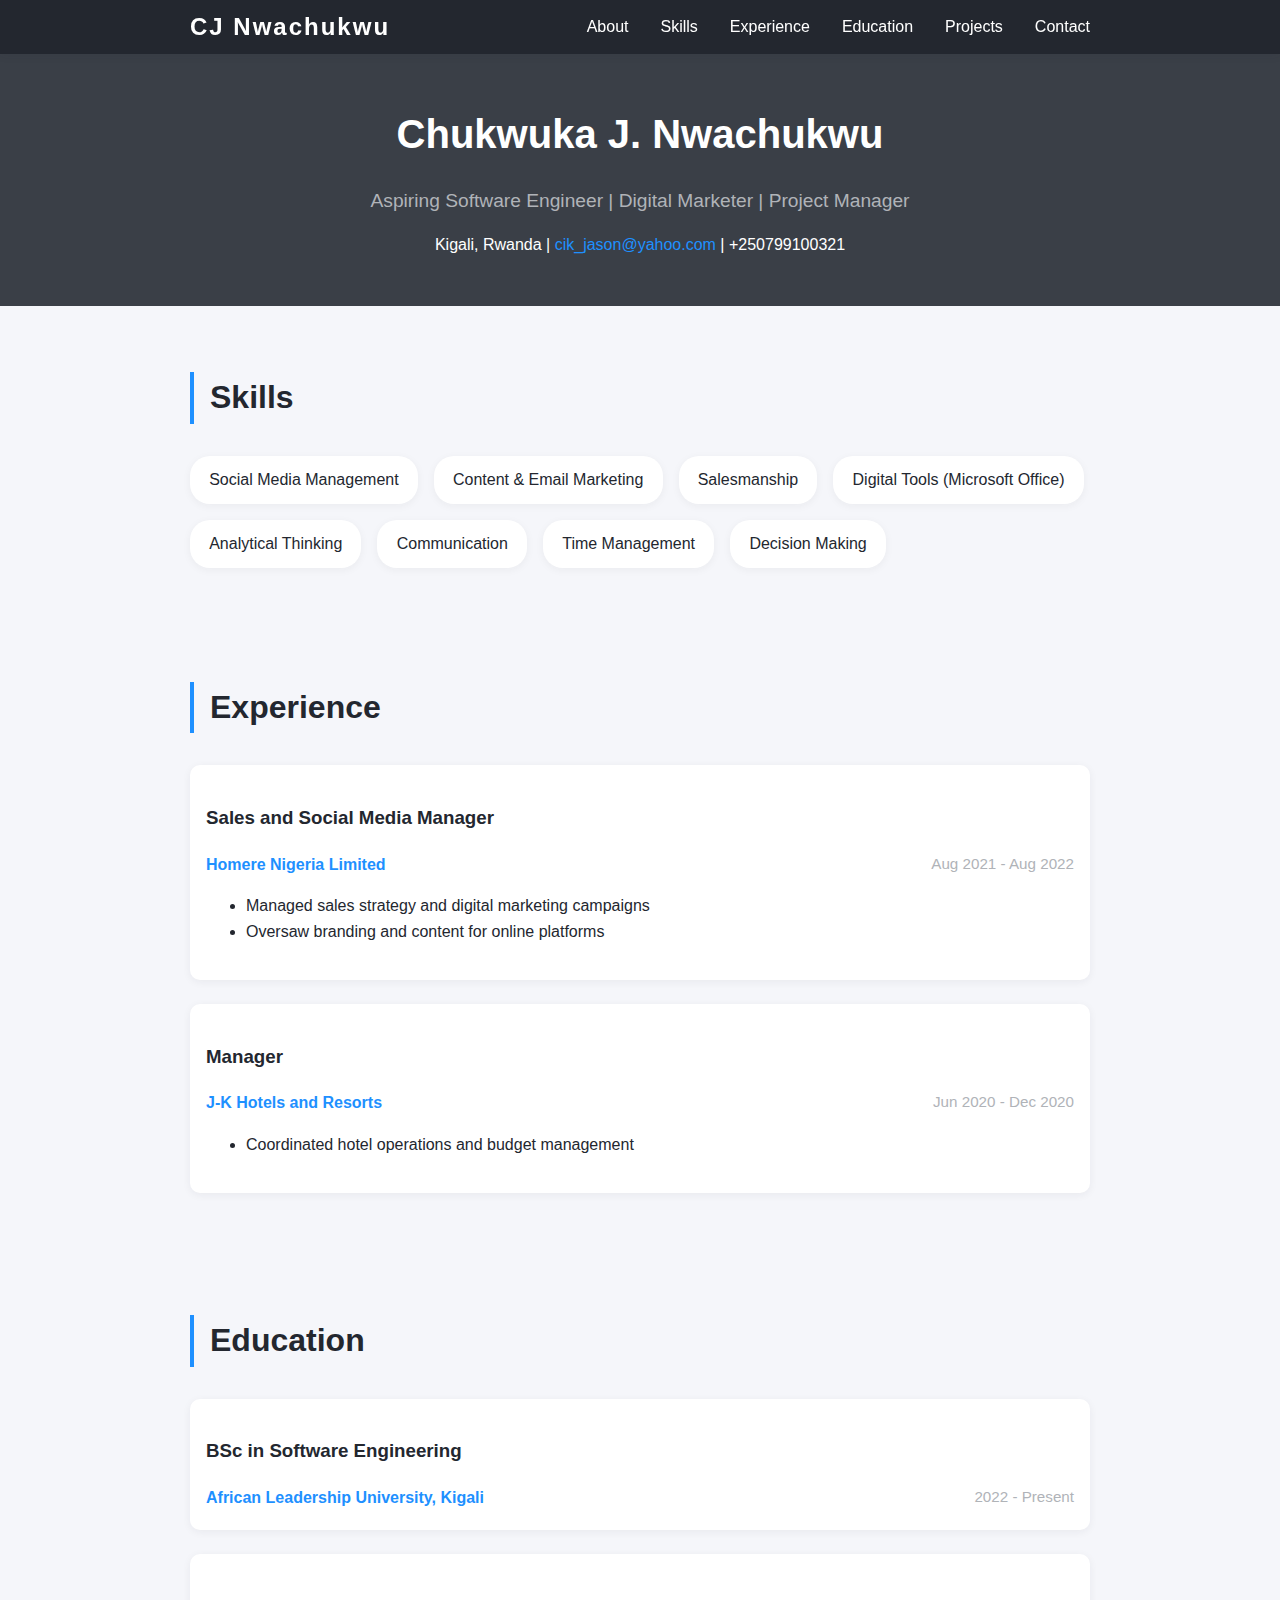
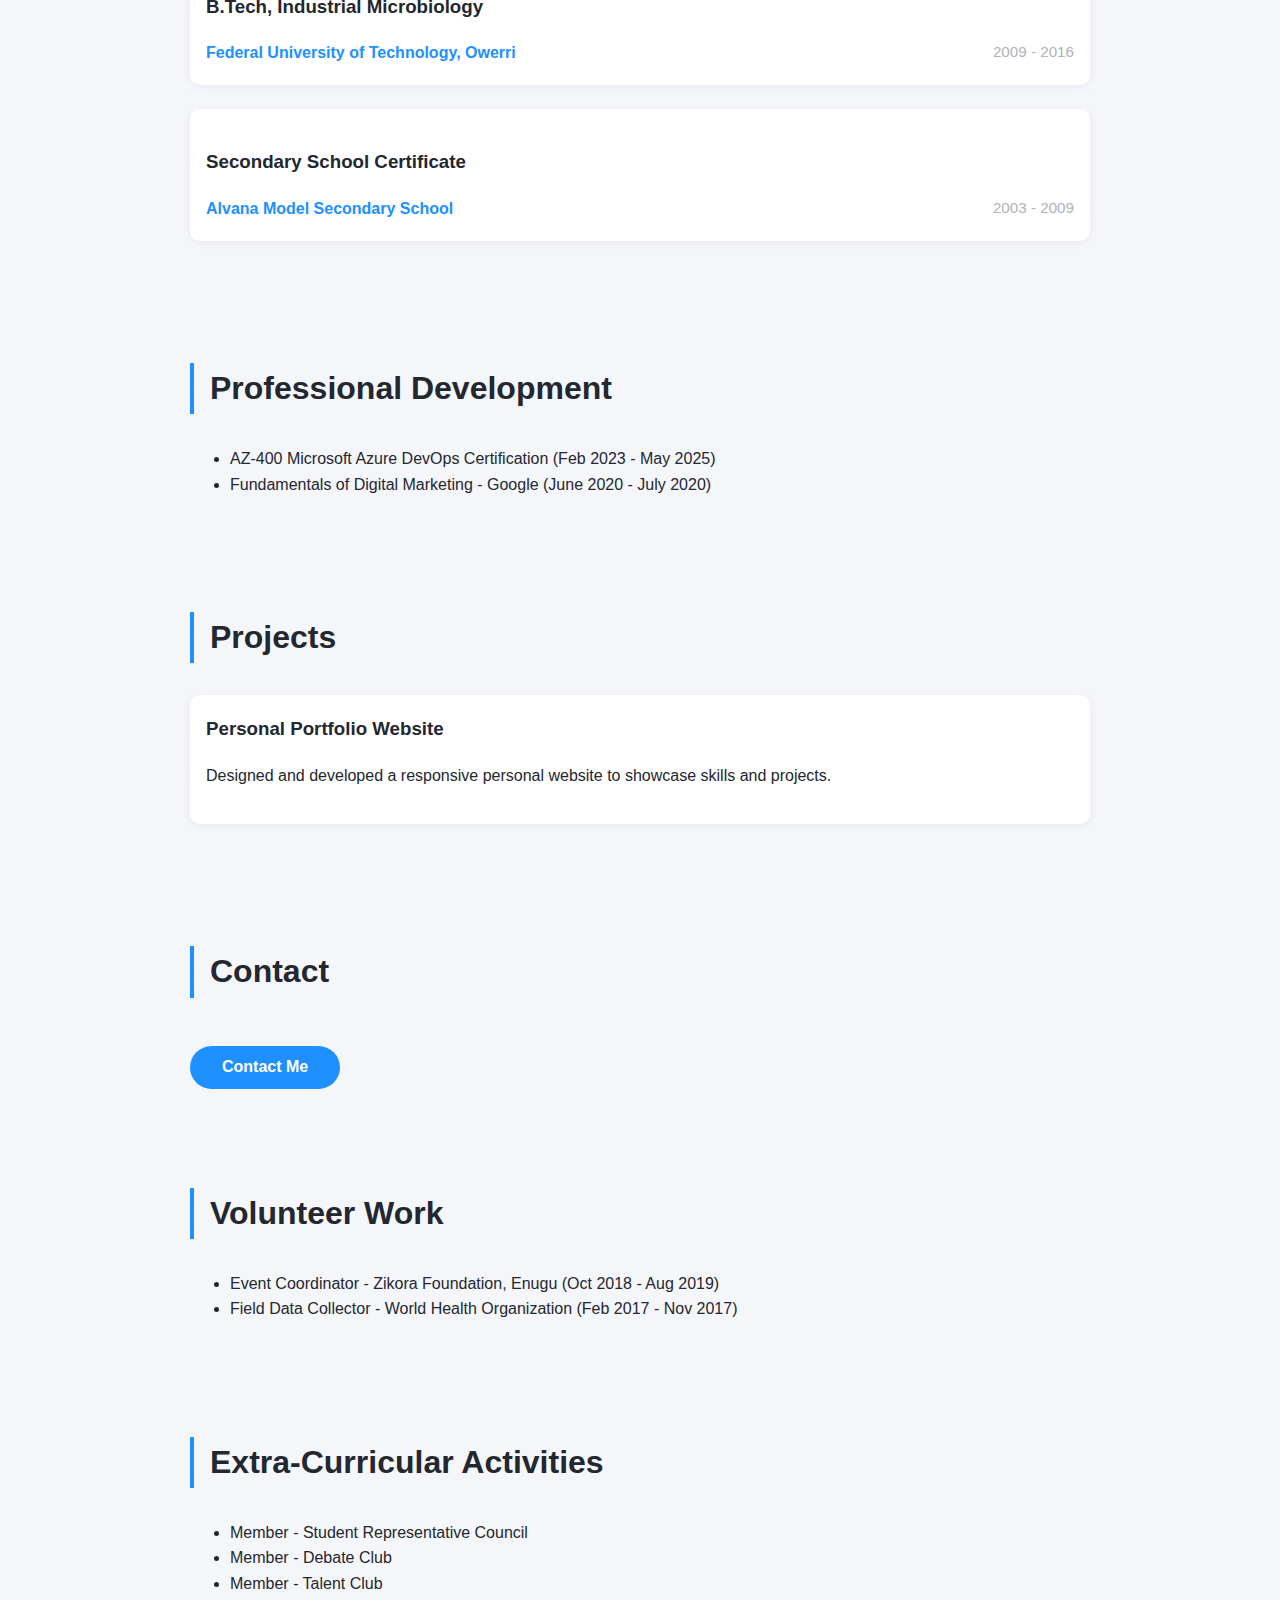
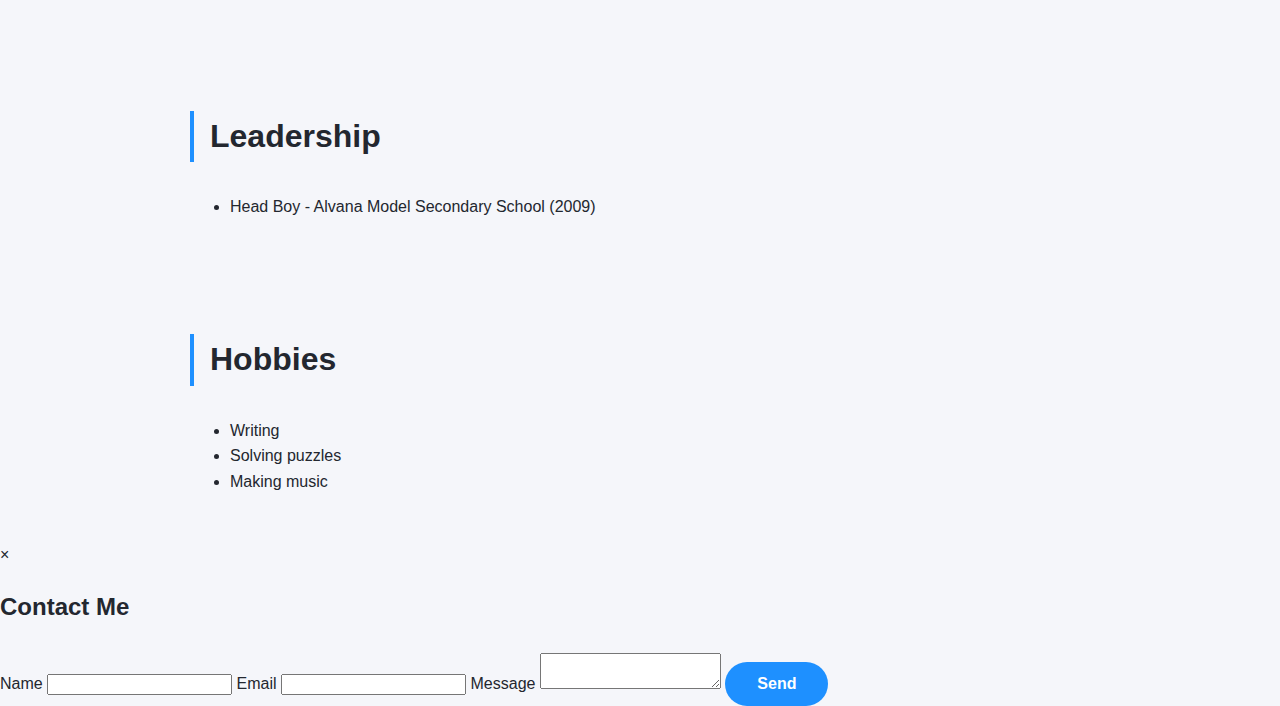
<file: index.html>
<!DOCTYPE html>
<html lang="en">
<head>
  <meta charset="UTF-8">
  <meta name="viewport" content="width=device-width, initial-scale=1.0">
  <title>Chukwuka J. Nwachukwu | Resume</title>
  <link rel="stylesheet" href="style.css">
</head>
<body>
  <!-- Navbar -->
  <nav class="navbar">
    <div class="container nav-container">
      <span class="logo">CJ Nwachukwu</span>
      <ul class="nav-links" id="navLinks">
        <li><a href="#about">About</a></li>
        <li><a href="#skills">Skills</a></li>
        <li><a href="#experience">Experience</a></li>
        <li><a href="#education">Education</a></li>
        <li><a href="#projects">Projects</a></li>
        <li><a href="#contact">Contact</a></li>
      </ul>
      <button class="hamburger" id="hamburger" aria-label="Open navigation menu">
        <span></span><span></span><span></span>
      </button>
    </div>
  </nav>

  <!-- Hero Section -->
  <header class="hero" id="about">
    <div class="container">
      <h1>Chukwuka J. Nwachukwu</h1>
      <p class="subtitle">Aspiring Software Engineer | Digital Marketer | Project Manager</p>
      <p class="contact-info">Kigali, Rwanda | <a href="mailto:cik_jason@yahoo.com">cik_jason@yahoo.com</a> | +250799100321</p>
    </div>
  </header>

  <!-- Skills Section -->
  <section id="skills" class="section">
    <div class="container">
      <h2>Skills</h2>
      <ul class="skills-list">
        <li>Social Media Management</li>
        <li>Content & Email Marketing</li>
        <li>Salesmanship</li>
        <li>Digital Tools (Microsoft Office)</li>
        <li>Analytical Thinking</li>
        <li>Communication</li>
        <li>Time Management</li>
        <li>Decision Making</li>
      </ul>
    </div>
  </section>

  <!-- Experience Section -->
  <section id="experience" class="section">
    <div class="container">
      <h2>Experience</h2>
      <div class="experience-item">
        <h3>Sales and Social Media Manager</h3>
        <span class="company">Homere Nigeria Limited</span> <span class="date">Aug 2021 - Aug 2022</span>
        <ul>
          <li>Managed sales strategy and digital marketing campaigns</li>
          <li>Oversaw branding and content for online platforms</li>
        </ul>
      </div>
      <div class="experience-item">
        <h3>Manager</h3>
        <span class="company">J-K Hotels and Resorts</span> <span class="date">Jun 2020 - Dec 2020</span>
        <ul>
          <li>Coordinated hotel operations and budget management</li>
        </ul>
      </div>
      <!-- Add more experience as needed -->
    </div>
  </section>

  <!-- Education Section -->
  <section id="education" class="section">
    <div class="container">
      <h2>Education</h2>
      <div class="education-item">
        <h3>BSc in Software Engineering</h3>
        <span class="school">African Leadership University, Kigali</span> <span class="date">2022 - Present</span>
      </div>
      <div class="education-item">
        <h3>B.Tech, Industrial Microbiology</h3>
        <span class="school">Federal University of Technology, Owerri</span> <span class="date">2009 - 2016</span>
      </div>
      <div class="education-item">
        <h3>Secondary School Certificate</h3>
        <span class="school">Alvana Model Secondary School</span> <span class="date">2003 - 2009</span>
      </div>
    </div>
  </section>

  <!-- Professional Development Section -->
  <section id="development" class="section">
    <div class="container">
      <h2>Professional Development</h2>
      <ul>
        <li>AZ-400 Microsoft Azure DevOps Certification (Feb 2023 - May 2025)</li>
        <li>Fundamentals of Digital Marketing - Google (June 2020 - July 2020)</li>
      </ul>
    </div>
  </section>

  <!-- Projects Section -->
  <section id="projects" class="section">
    <div class="container">
      <h2>Projects</h2>
      <div class="project-item">
        <h3>Personal Portfolio Website</h3>
        <p>Designed and developed a responsive personal website to showcase skills and projects.</p>
      </div>
      <!-- Add more projects as needed -->
    </div>
  </section>

  <!-- Contact Section -->
  <section id="contact" class="section">
    <div class="container">
      <h2>Contact</h2>
      <button id="openModal" class="btn">Contact Me</button>
    </div>
  </section>

  <!-- Volunteer Work Section -->
  <section id="volunteer" class="section">
    <div class="container">
      <h2>Volunteer Work</h2>
      <ul>
        <li>Event Coordinator - Zikora Foundation, Enugu (Oct 2018 - Aug 2019)</li>
        <li>Field Data Collector - World Health Organization (Feb 2017 - Nov 2017)</li>
      </ul>
    </div>
  </section>

  <!-- Extra-Curricular Activities Section -->
  <section id="extracurricular" class="section">
    <div class="container">
      <h2>Extra-Curricular Activities</h2>
      <ul>
        <li>Member - Student Representative Council</li>
        <li>Member - Debate Club</li>
        <li>Member - Talent Club</li>
      </ul>
    </div>
  </section>

  <!-- Leadership Section -->
  <section id="leadership" class="section">
    <div class="container">
      <h2>Leadership</h2>
      <ul>
        <li>Head Boy - Alvana Model Secondary School (2009)</li>
      </ul>
    </div>
  </section>

  <!-- Hobbies Section -->
  <section id="hobbies" class="section">
    <div class="container">
      <h2>Hobbies</h2>
      <ul>
        <li>Writing</li>
        <li>Solving puzzles</li>
        <li>Making music</li>
      </ul>
    </div>
  </section>

  <!-- Modal Contact Form -->
  <div id="contactModal" class="modal" aria-hidden="true">
    <div class="modal-content">
      <span class="close" id="closeModal" aria-label="Close contact form">&times;</span>
      <h2>Contact Me</h2>
      <form id="contactForm" novalidate>
        <label for="name">Name</label>
        <input type="text" id="name" name="name" required>
        <span class="error" id="nameError"></span>

        <label for="email">Email</label>
        <input type="email" id="email" name="email" required>
        <span class="error" id="emailError"></span>

        <label for="message">Message</label>
        <textarea id="message" name="message" required></textarea>
        <span class="error" id="messageError"></span>

        <button type="submit" class="btn">Send</button>
      </form>
    </div>
  </div>

  <script src="script.js"></script>
</body>
</html>
</file>
<file: style.css>
/*
  Resume Website Stylesheet
  Author: Chukwuka J. Nwachukwu
  Description: Modern, minimal, masculine, and professional theme
*/

:root {
  --primary: #23272f;
  --secondary: #3a3f47;
  --accent: #1e90ff;
  --background: #f5f6fa;
  --text: #23272f;
  --white: #fff;
  --gray: #b0b3b8;
  --font-main: 'Segoe UI', 'Roboto', Arial, sans-serif;
}

html {
  font-size: 16px;
  box-sizing: border-box;
}
*, *:before, *:after {
  box-sizing: inherit;
}

body {
  margin: 0;
  font-family: var(--font-main);
  background: var(--background);
  color: var(--text);
  line-height: 1.6;
}

.container {
  width: 90%;
  max-width: 900px;
  margin: 0 auto;
}

/* Navbar Styles */
.navbar {
  background: var(--primary);
  color: var(--white);
  padding: 0.5em 0;
  position: sticky;
  top: 0;
  z-index: 1000;
  box-shadow: 0 2px 8px rgba(35, 39, 47, 0.08);
}
.nav-container {
  display: flex;
  align-items: center;
  justify-content: space-between;
}
.logo {
  font-size: 1.5em;
  font-weight: bold;
  letter-spacing: 2px;
}
.nav-links {
  list-style: none;
  display: flex;
  gap: 2em;
  margin: 0;
  padding: 0;
}
.nav-links li a {
  color: var(--white);
  text-decoration: none;
  font-weight: 500;
  transition: color 0.2s;
}
.nav-links li a:hover {
  color: var(--accent);
}
.hamburger {
  display: none;
  flex-direction: column;
  gap: 0.3em;
  background: none;
  border: none;
  cursor: pointer;
}
.hamburger span {
  display: block;
  width: 25px;
  height: 3px;
  background: var(--white);
  border-radius: 2px;
  transition: 0.3s;
}

/* Hero Section */
.hero {
  background: var(--secondary);
  color: var(--white);
  padding: 3em 0 2em 0;
  text-align: center;
}
.hero h1 {
  margin: 0 0 0.3em 0;
  font-size: 2.5em;
  font-weight: 700;
}
.subtitle {
  font-size: 1.2em;
  color: var(--gray);
  margin-bottom: 0.5em;
}
.contact-info {
  font-size: 1em;
  color: var(--white);
}
.contact-info a {
  color: var(--accent);
  text-decoration: none;
}

/* Section Styles */
.section {
  padding: 2.5em 0 2em 0;
}
.section h2 {
  font-size: 2em;
  margin-bottom: 1em;
  color: var(--primary);
  border-left: 4px solid var(--accent);
  padding-left: 0.5em;
}

/* Skills */
.skills-list {
  display: flex;
  flex-wrap: wrap;
  gap: 1em;
  padding: 0;
  list-style: none;
}
.skills-list li {
  background: var(--white);
  color: var(--primary);
  padding: 0.7em 1.2em;
  border-radius: 20px;
  box-shadow: 0 2px 8px rgba(35, 39, 47, 0.05);
  font-weight: 500;
  font-size: 1em;
}

/* Experience & Education */
.experience-item, .education-item, .project-item {
  background: var(--white);
  margin-bottom: 1.5em;
  padding: 1.2em 1em;
  border-radius: 10px;
  box-shadow: 0 2px 8px rgba(35, 39, 47, 0.06);
}
.company, .school {
  font-weight: 600;
  color: var(--accent);
}
.date {
  float: right;
  color: var(--gray);
  font-size: 0.95em;
}

/* Projects */
.project-item h3 {
  margin-top: 0;
}

/* Buttons */
.btn {
  background: var(--accent);
  color: var(--white);
  border: none;
  padding: 0.8em 2em;
  border-radius: 25px;
  font-size: 1em;
  font-weight: 600;
  cursor: pointer;
  transition: background 0.2s;
  margin-top: 1em;
}
.btn:hover {
  background: #176dc1;
}

/* Contact Cards Layout */
.contact-cards {
  display: flex;
  justify-content: space-between;
  gap: 1.5em;
  flex-wrap: wrap;
  margin-top: 1.5em;
}
.contact-card {
  background: var(--white);
  box-shadow: 0 2px 8px rgba(35, 39, 47, 0.08);
  border-radius: 12px;
  padding: 1.2em 1.5em;
  display: flex;
  align-items: center;
  min-width: 220px;
  flex: 1 1 220px;
  margin-bottom: 1em;
  gap: 1em;
  transition: box-shadow 0.2s;
}
.contact-card:hover {
  box-shadow: 0 4px 16px rgba(30, 144, 255, 0.12);
}
.contact-icon {
  font-size: 2em;
  color: var(--accent);
  margin-right: 0.5em;
}
.contact-label {
  font-size: 0.95em;
  color: var(--gray);
  font-weight: 500;
  display: block;
}
.contact-link {
  font-size: 1.1em;
  color: var(--primary);
  font-weight: 600;
  text-decoration: none;
  display: block;
  margin-top: 0.1em;
  word-break: break-all;
}
.contact-link:hover {
  color: var(--accent);
}

@media (max-width: 900px) {
  .container {
    max-width: 98vw;
  }
  .nav-links {
    gap: 1em;
  }
}
@media (max-width: 700px) {
  .hero h1 {
    font-size: 2em;
  }
  .section h2 {
    font-size: 1.4em;
  }
  .skills-list {
    gap: 0.5em;
  }
  .contact-cards {
    flex-direction: column;
    gap: 0.7em;
  }
  .contact-card {
    min-width: 0;
    width: 100%;
    justify-content: flex-start;
  }
}
@media (max-width: 600px) {
  .nav-links {
    position: absolute;
    top: 60px;
    right: 0;
    background: var(--primary);
    flex-direction: column;
    width: 180px;
    align-items: flex-start;
    padding: 1em 0.5em;
    box-shadow: 0 2px 8px rgba(35, 39, 47, 0.12);
    display: none;
  }
  .nav-links.open {
    display: flex;
  }
  .hamburger {
    display: flex;
  }
}
@media (max-width: 500px) {
  .modal-content {
    padding: 1em 0.5em;
  }
  .btn {
    width: 100%;
  }
}
</file>
